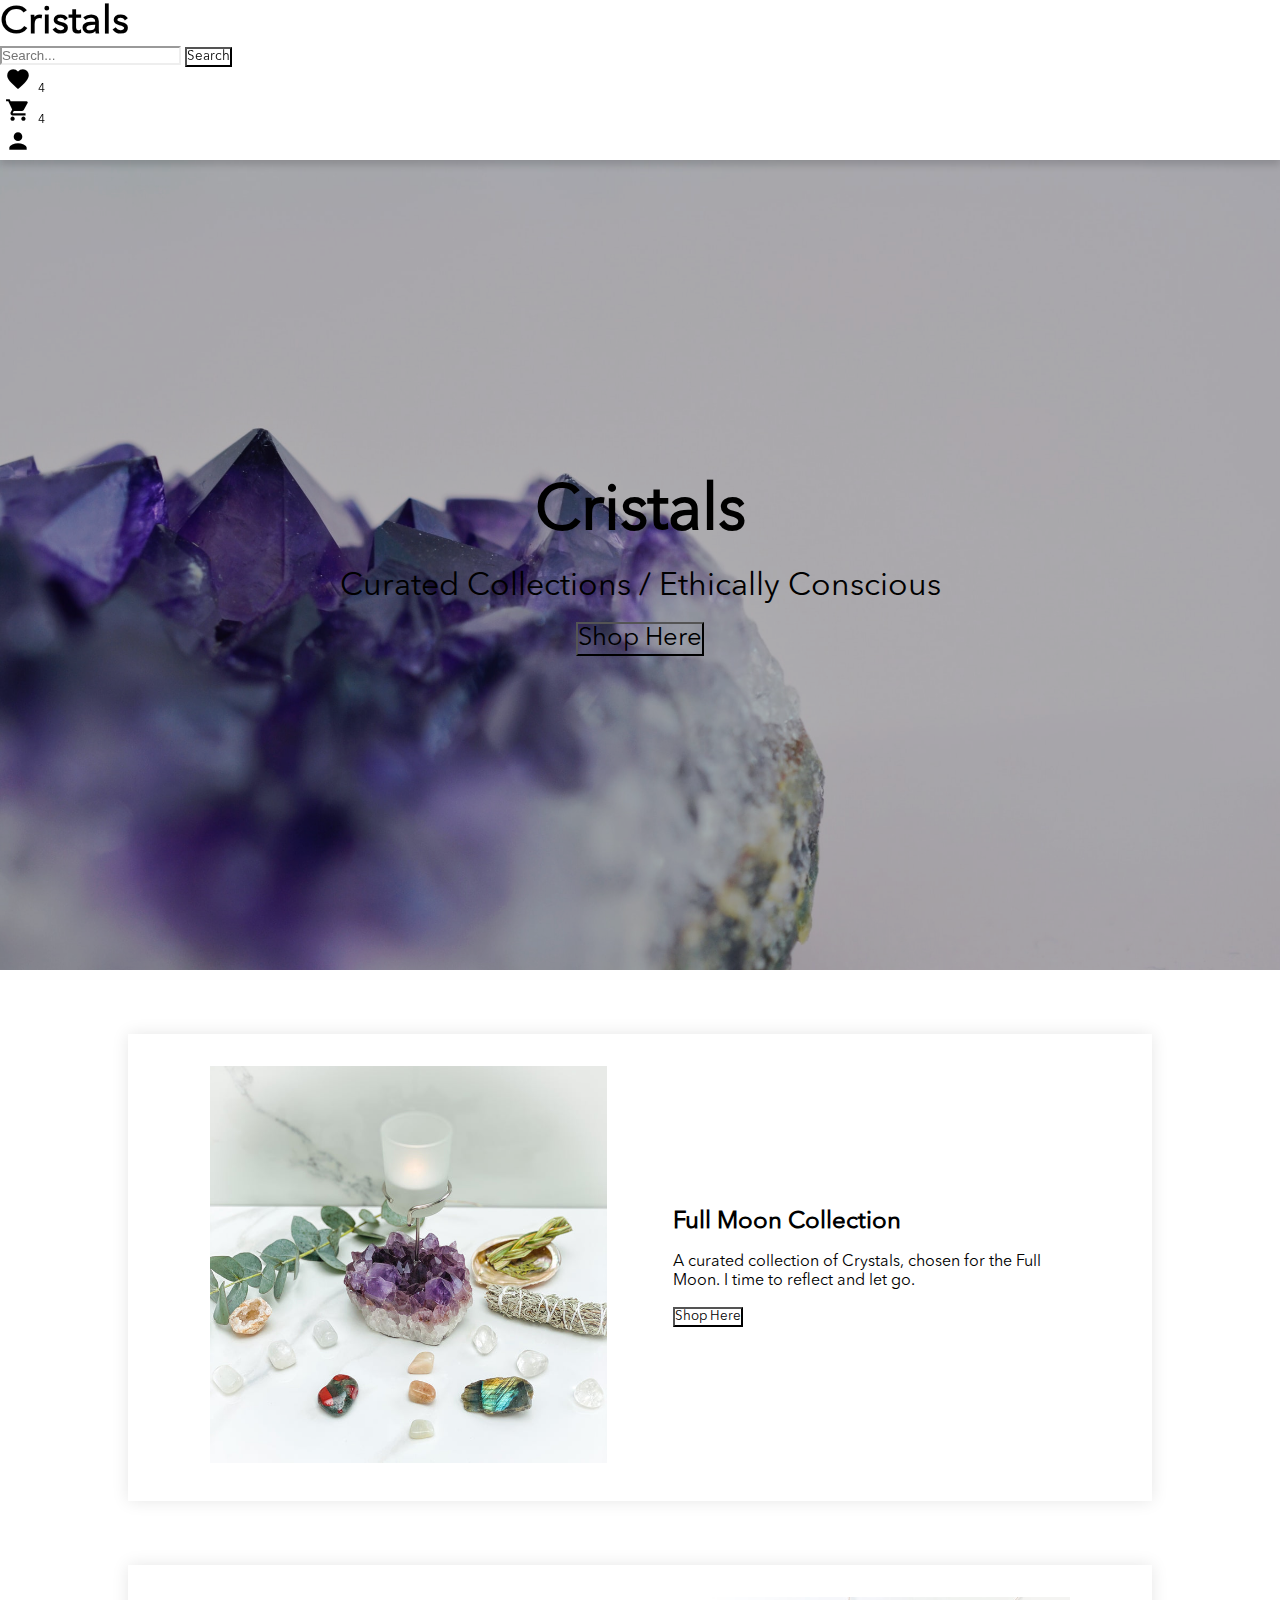
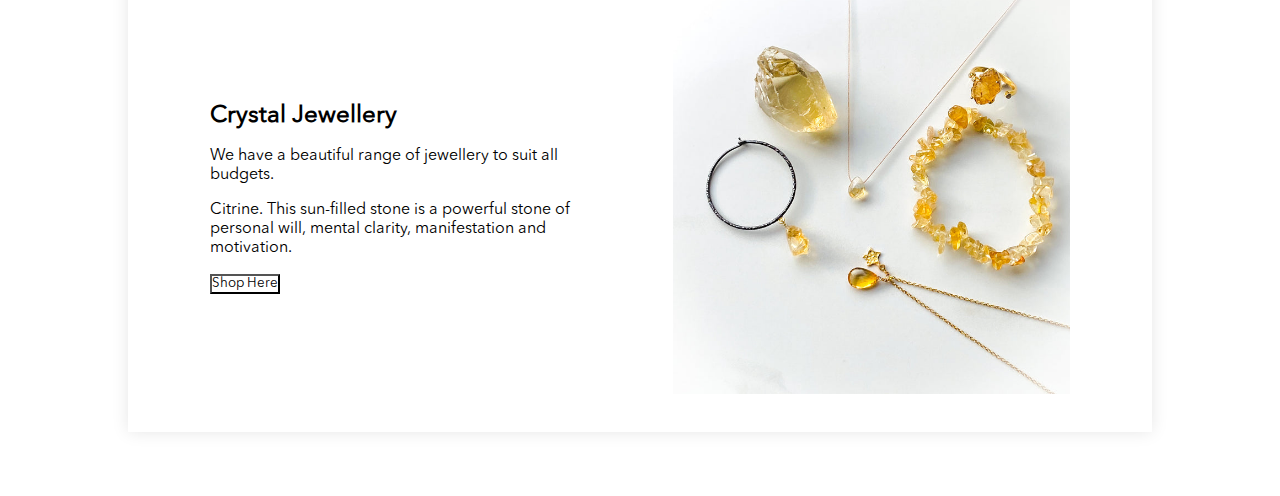
<file: index.html>
<!DOCTYPE html>
<html lang="en">
  <head>
    <meta charset="UTF-8" />
    <meta http-equiv="X-UA-Compatible" content="IE=edge" />
    <meta name="viewport" content="width=device-width, initial-scale=1.0" />
    <title>Crystals</title>
    <link
      href="https://fonts.googleapis.com/icon?family=Material+Icons"
      rel="stylesheet"
    />
    <link
      rel="stylesheet"
      href="https://crystal-ui.netlify.app/components.css"
    />
    <link rel="stylesheet" href="./styles/style.css" />
    <link rel="stylesheet" href="./styles/navbar.css" />
    <link rel="stylesheet" href="./styles/landing.css" />
  </head>
  <body>
    <nav class="nav-bar nav">
      <div class="nav-logo">
        <h1><a href="./index.html">Cristals</a></h1>
      </div>
      <div class="ct-right-nav">
        <div class="nav-searchbar">
          <input type="search" placeholder="Search..." class="ct-input" />
          <button class="ct-btn ct-violet-btn">Search</button>
        </div>
        <div class="ct-nav-user">
          <div class="ct-nav-icons icon-div">
            <div class="basic-badge">
              <a href="./wishlist.html"
                ><span class="material-icons nav-icons"> favorite </span></a
              >
              <span class="badge-pop ct-red">4</span>
            </div>
          </div>
          <div class="ct-nav-icons icon-div">
            <div class="basic-badge">
              <a href="./cart.html">
                <span class="material-icons nav-icons"> shopping_cart </span></a
              >
              <span class="badge-pop ct-red">4</span>
            </div>
          </div>
          <div class="ct-nav-icons icon-div">
            <div class="basic-badge dropdown">
              <a href="./signUp.html" class="dropBtn">
                <span class="material-icons nav-icons"> person </span></a
              >
              <div class="dropdown-content">
                <a href="./signUp.html">Sign-up</a>
                <a href="./login.html">Login</a>
              </div>
            </div>
          </div>
        </div>
      </div>
    </nav>
    <main class="hero">
      <div class="hero-container">
        <h1>Cristals</h1>
        <p>Curated Collections / Ethically Conscious</p>
        <button class="ct-btn ct-violet-btn main-cta">
          <a href="./products.html">Shop Here</a>
        </button>
      </div>
    </main>

    <section class="section-container">
      <div class="img-container">
        <img src="./images/land-product1.jpg" alt="" />
      </div>
      <div class="content">
        <h2>Full Moon Collection</h2>
        <p>
          A curated collection of Crystals, chosen for the Full Moon. I time to
          reflect and let go.
        </p>
        <button class="ct-btn ct-violet-btn">
          <a href="./products.html">Shop Here</a>
        </button>
      </div>
    </section>
    <section class="section-container">
      <div class="content">
        <h2>Crystal Jewellery</h2>
        <p>We have a beautiful range of jewellery to suit all budgets.</p>
        <p>
          Citrine. This sun-filled stone is a powerful stone of personal will,
          mental clarity, manifestation and motivation.
        </p>
        <button class="ct-btn ct-violet-btn">
          <a href="./products.html">Shop Here</a>
        </button>
      </div>
      <div class="img-container">
        <img src="./images/land-product2.jpg" alt="" />
      </div>
    </section>
  </body>
</html>
</file>
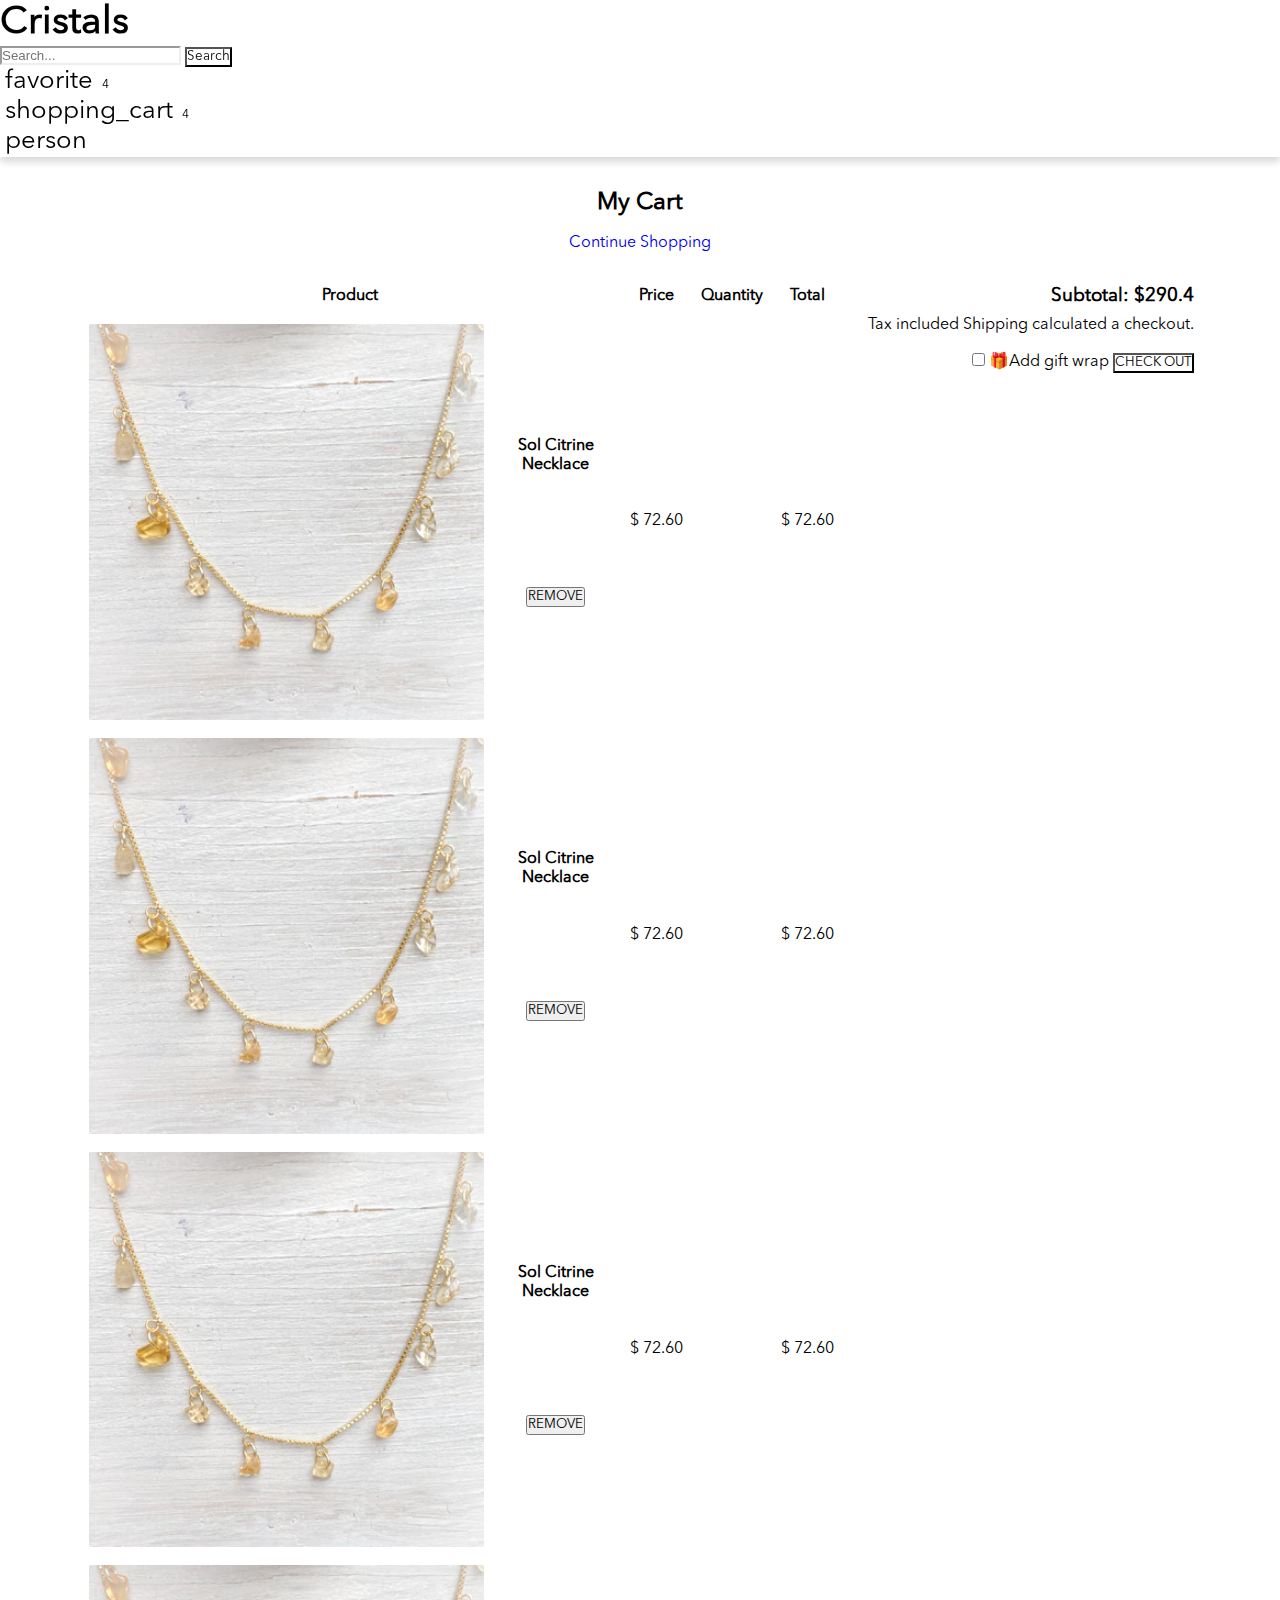
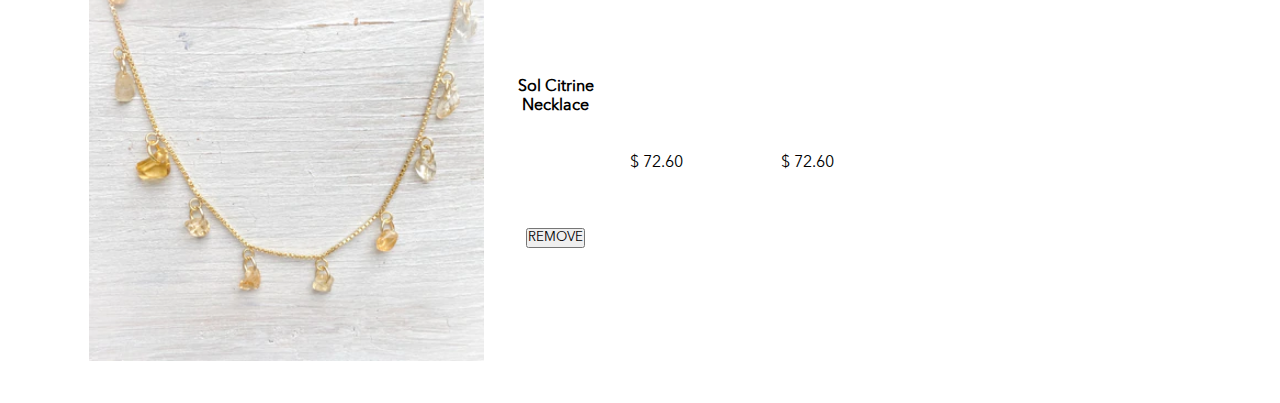
<file: cart.html>
<!DOCTYPE html>
<html lang="en">
  <head>
    <meta charset="UTF-8" />
    <meta http-equiv="X-UA-Compatible" content="IE=edge" />
    <meta name="viewport" content="width=device-width, initial-scale=1.0" />
    <title>My Cart</title>
    <link
      rel="stylesheet"
      href="https://crystal-ui.netlify.app/components.css"
    />
    <link rel="stylesheet" href="./styles/style.css" />
    <link rel="stylesheet" href="./styles/navbar.css" />
    <link rel="stylesheet" href="./styles/cart.css" />
  </head>
  <body>
    <nav class="nav-bar nav">
      <div class="nav-logo">
        <h1><a href="./index.html">Cristals</a></h1>
      </div>
      <div class="ct-right-nav">
        <div class="nav-searchbar">
          <input type="search" placeholder="Search..." class="ct-input" />
          <button class="ct-btn ct-violet-btn">Search</button>
        </div>
        <div class="ct-nav-user">
          <div class="ct-nav-icons icon-div">
            <div class="basic-badge">
              <a href="./wishlist.html"
                ><span class="material-icons nav-icons"> favorite </span></a
              >
              <span class="badge-pop ct-red">4</span>
            </div>
          </div>
          <div class="ct-nav-icons icon-div">
            <div class="basic-badge">
              <a href="./cart.html">
                <span class="material-icons nav-icons"> shopping_cart </span></a
              >
              <span class="badge-pop ct-red">4</span>
            </div>
          </div>
          <div class="ct-nav-icons icon-div">
            <div class="basic-badge dropdown">
              <a href="./signUp.html" class="dropBtn">
                <span class="material-icons nav-icons"> person </span></a
              >
              <div class="dropdown-content">
                <a href="./signUp.html">Sign-up</a>
                <a href="./login.html">Login</a>
              </div>
            </div>
          </div>
        </div>
      </div>
    </nav>
    <main class="cart-page d-flex justify-btwn">
      <h2>My Cart</h2>
      <p class="shop-link"><a href="./products.html">Continue Shopping</a></p>
      <section class="my-cart">
        <table class="cart-items">
          <tr>
            <th>Product</th>
            <th>Price</th>
            <th>Quantity</th>
            <th>Total</th>
          </tr>
          <tr>
            <td>
              <a class="d-flex-row gap-s">
                <img
                  src="./images/necklace2.jpg"
                  alt="fish"
                  class="ct-img-lg"
                />
                <div class="d-flex justify-even">
                  <h4>Sol Citrine Necklace</h4>
                  <div class="ct-card-btns">
                    <button class="ct-btn ct-red cart-remove">REMOVE</button>
                  </div>
                </div>
              </a>
            </td>
            <td>$ 72.60</td>
            <td>
              <input type="number" class="qty-input" />
            </td>
            <td>$ 72.60</td>
          </tr>
          <tr>
            <td>
              <a class="d-flex-row gap-s">
                <img
                  src="./images/necklace2.jpg"
                  alt="fish"
                  class="ct-img-lg"
                />
                <div class="d-flex justify-even">
                  <h4>Sol Citrine Necklace</h4>
                  <div class="ct-card-btns">
                    <button class="ct-btn ct-red cart-remove">REMOVE</button>
                  </div>
                </div>
              </a>
            </td>
            <td>$ 72.60</td>
            <td>
              <input type="number" class="qty-input" />
            </td>
            <td>$ 72.60</td>
          </tr>
          <tr>
            <td>
              <a class="d-flex-row gap-s">
                <img
                  src="./images/necklace2.jpg"
                  alt="fish"
                  class="ct-img-lg"
                />
                <div class="d-flex justify-even">
                  <h4>Sol Citrine Necklace</h4>
                  <div class="ct-card-btns">
                    <button class="ct-btn ct-red cart-remove">REMOVE</button>
                  </div>
                </div>
              </a>
            </td>
            <td>$ 72.60</td>
            <td>
              <input type="number" class="qty-input" />
            </td>
            <td>$ 72.60</td>
          </tr>
          <tr>
            <td>
              <a class="d-flex-row gap-s">
                <img
                  src="./images/necklace2.jpg"
                  alt="fish"
                  class="ct-img-lg"
                />
                <div class="d-flex justify-even">
                  <h4>Sol Citrine Necklace</h4>
                  <div class="ct-card-btns">
                    <button class="ct-btn ct-red cart-remove">REMOVE</button>
                  </div>
                </div>
              </a>
            </td>
            <td>$ 72.60</td>
            <td>
              <input type="number" class="qty-input" />
            </td>
            <td>$ 72.60</td>
          </tr>
        </table>

        <a class="text-card checkout d-flex gap-s">
          <div class="text-container">
            <h3>Subtotal: $290.4</h3>
            <p>Tax included Shipping calculated a checkout.</p>
          </div>
          <div class="text-card-btn">
            <label for="checkout-input">
              <input type="checkbox" id="checkout-input" /> 🎁Add gift
              wrap</label
            >
            <button class="ct-btn ct-violet-btn">CHECK OUT</button>
          </div>
        </a>
      </section>
    </main>
  </body>
</html>
</file>
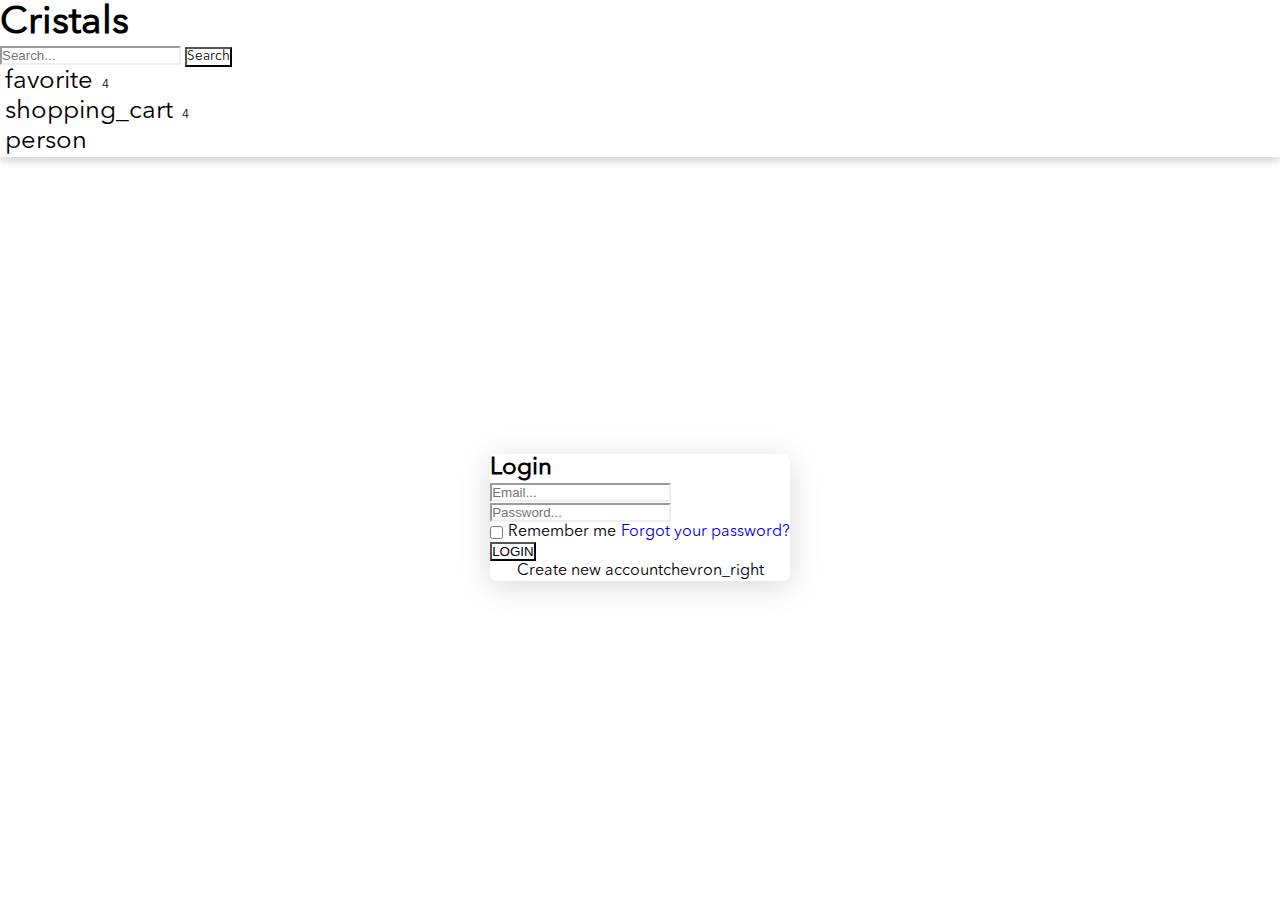
<file: login.html>
<!DOCTYPE html>
<html lang="en">
  <head>
    <meta charset="UTF-8" />
    <meta http-equiv="X-UA-Compatible" content="IE=edge" />
    <meta name="viewport" content="width=device-width, initial-scale=1.0" />
    <title>Login</title>
    <link
      rel="stylesheet"
      href="https://crystal-ui.netlify.app/components.css"
    />
    <link rel="stylesheet" href="./styles/navbar.css" />
    <link rel="stylesheet" href="./styles/style.css" />
    <link rel="stylesheet" href="./styles/signup-login.css" />
  </head>
  <body>
    <nav class="nav-bar nav">
      <div class="nav-logo">
        <h1><a href="./index.html">Cristals</a></h1>
      </div>
      <div class="ct-right-nav">
        <div class="nav-searchbar">
          <input type="search" placeholder="Search..." class="ct-input" />
          <button class="ct-btn ct-violet-btn">Search</button>
        </div>
        <div class="ct-nav-user">
          <div class="ct-nav-icons icon-div">
            <div class="basic-badge">
              <a href="./wishlist.html"
                ><span class="material-icons nav-icons"> favorite </span></a
              >
              <span class="badge-pop ct-red">4</span>
            </div>
          </div>
          <div class="ct-nav-icons icon-div">
            <div class="basic-badge">
              <a href="./cart.html">
                <span class="material-icons nav-icons"> shopping_cart </span></a
              >
              <span class="badge-pop ct-red">4</span>
            </div>
          </div>
          <div class="ct-nav-icons icon-div">
            <div class="basic-badge dropdown">
              <a href="./signUp.html" class="dropBtn">
                <span class="material-icons nav-icons"> person </span></a
              >
              <div class="dropdown-content">
                <a href="./signUp.html">Sign-up</a>
                <a href="./login.html">Login</a>
              </div>
            </div>
          </div>
        </div>
      </div>
    </nav>
    <main class="form-container">
      <form class="ct-form">
        <h2>Login</h2>
        <div class="ct-input-div">
          <input
            type="email"
            class="ct-input"
            placeholder="Email..."
            required
          />
        </div>
        <div class="ct-input-div">
          <input
            type="password"
            class="ct-input"
            placeholder="Password..."
            required
          />
        </div>

        <div class="ct-checkbox-div">
          <input type="checkbox" id="checkbox" required />
          <label for="checkbox">Remember me</label>
          <a href="####">Forgot your password?</a>
        </div>
        <button class="ct-form-btn ct-violet-btn" type="submit">LOGIN</button>
        <a href="./signUp.html" class="login-link"
          >Create new account<span class="material-icons">
            chevron_right
          </span></a
        >
      </form>
    </main>
  </body>
</html>
</file>
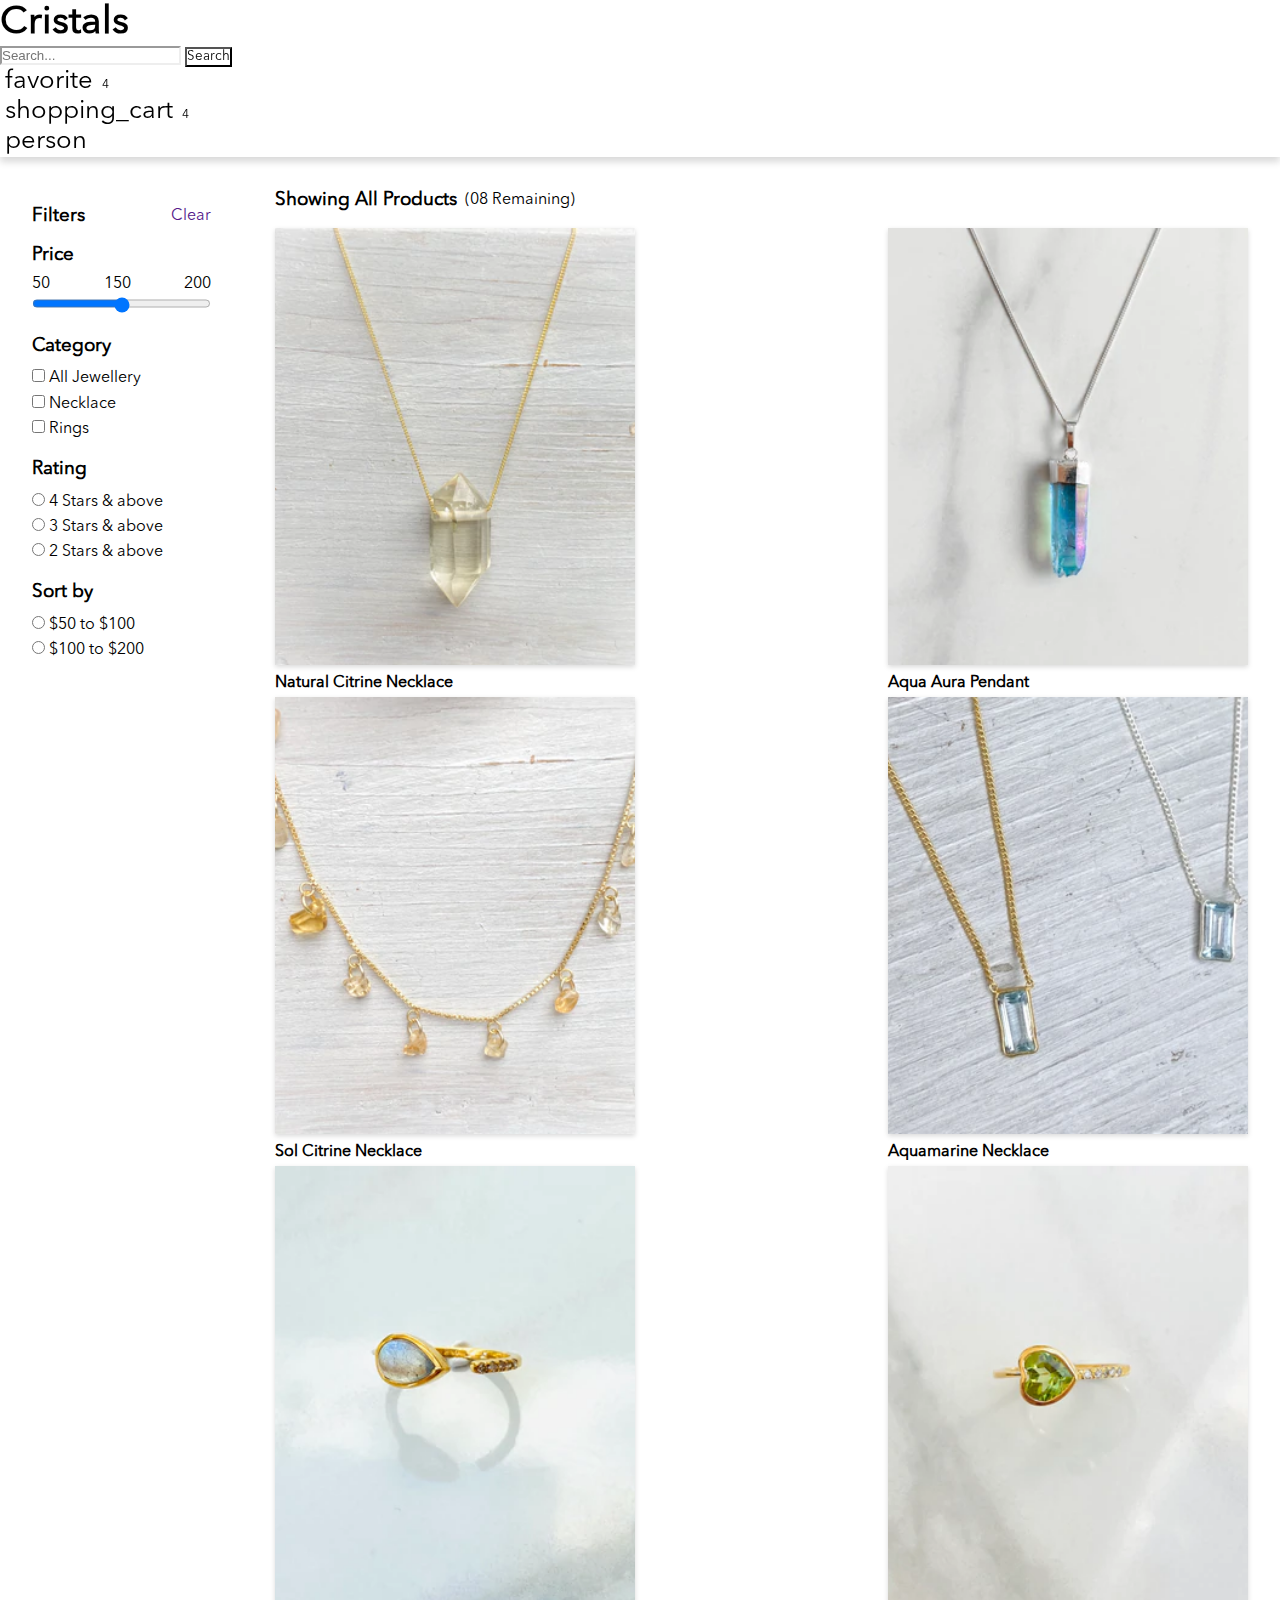
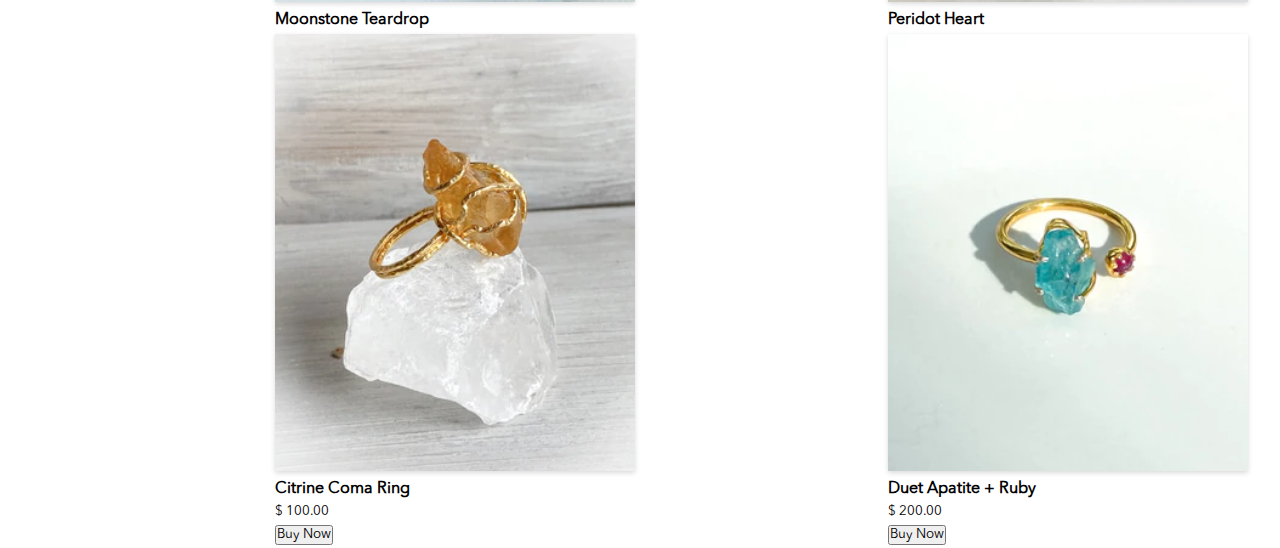
<file: products.html>
<!DOCTYPE html>
<html lang="en">
  <head>
    <meta charset="UTF-8" />
    <meta http-equiv="X-UA-Compatible" content="IE=edge" />
    <meta name="viewport" content="width=device-width, initial-scale=1.0" />
    <title>Cristal Products</title>
    <link
      rel="stylesheet"
      href="https://crystal-ui.netlify.app/components.css"
    />
    <link rel="stylesheet" href="./styles/style.css" />
    <link rel="stylesheet" href="./styles/navbar.css" />
    <link rel="stylesheet" href="./styles/filterBar.css" />
    <link rel="stylesheet" href="./styles/product.css" />
  </head>
  <body>
    <nav class="nav-bar nav">
      <div class="nav-logo">
        <h1><a href="./index.html">Cristals</a></h1>
      </div>
      <div class="ct-right-nav">
        <div class="nav-searchbar">
          <input type="search" placeholder="Search..." class="ct-input" />
          <button class="ct-btn ct-violet-btn">Search</button>
        </div>
        <div class="ct-nav-user">
          <div class="ct-nav-icons icon-div">
            <div class="basic-badge">
              <a href="./wishlist.html"
                ><span class="material-icons nav-icons"> favorite </span></a
              >
              <span class="badge-pop ct-red">4</span>
            </div>
          </div>
          <div class="ct-nav-icons icon-div">
            <div class="basic-badge">
              <a href="./cart.html">
                <span class="material-icons nav-icons"> shopping_cart </span></a
              >
              <span class="badge-pop ct-red">4</span>
            </div>
          </div>
          <div class="ct-nav-icons icon-div">
            <div class="basic-badge dropdown">
              <a href="./signUp.html" class="dropBtn">
                <span class="material-icons nav-icons"> person </span></a
              >
              <div class="dropdown-content">
                <a href="./signUp.html">Sign-up</a>
                <a href="./login.html">Login</a>
              </div>
            </div>
          </div>
        </div>
      </div>
    </nav>
    <main class="products-page">
      <section class="filter-bar">
        <div class="filter-comp flex-row">
          <h3>Filters</h3>
          <a href="" s>Clear</a>
        </div>
        <div class="filter-comp">
          <h3 class="filter-heading">Price</h3>
          <div>
            <div class="prices list">
              <label>50</label>
              <label>150</label>
              <label>200</label>
            </div>
            <input type="range" class="range" />
          </div>
        </div>
        <div class="filter-comp">
          <h3 class="filter-heading">Category</h3>
          <ul class="list">
            <li>
              <input type="checkbox" id="all" />
              <label for="all">All Jewellery</label>
            </li>
            <li>
              <input type="checkbox" id="necklace" />
              <label for="necklace">Necklace</label>
            </li>
            <li>
              <input type="checkbox" id="rings" />
              <label for="rings">Rings</label>
            </li>
          </ul>
        </div>
        <div class="filter-comp">
          <h3 class="filter-heading">Rating</h3>
          <ul class="list">
            <li>
              <input type="radio" name="rate" id="fourstar" />
              <label for="fourstar"> 4 Stars & above</label>
            </li>
            <li>
              <input type="radio" name="rate" id="threestar" />
              <label for="threestar">3 Stars & above</label>
            </li>
            <li>
              <input type="radio" name="rate" id="twostar" />
              <label for="twostar"> 2 Stars & above</label>
            </li>
          </ul>
        </div>
        <div class="filter-comp">
          <h3 class="filter-heading">Sort by</h3>
          <ul class="list">
            <li>
              <input type="radio" name="sort" id="sortzero" />
              <label for="sortzero">$50 to $100</label>
            </li>
            <li>
              <input type="radio" name="sort" id="sortone" />
              <label for="sortone">$100 to $200</label>
            </li>
          </ul>
        </div>
      </section>
      <div class="products-container">
        <div class="products-qty-div">
          <h3>Showing All Products</h3>
          <p>(08 Remaining)</p>
        </div>
        <section class="products">
          <a class="ct-basic-card">
            <img src="./images/necklace1.jpg" alt="" class="ct-img-lg" />
            <div class="ct-product-stats">
              <h4>Natural Citrine Necklace</h4>
              <small>$ 547.00</small>
              <div class="ct-card-btns">
                <button class="ct-btn ct-gray-bd">Buy Now</button>
              </div>
            </div>
          </a>
          <a class="ct-basic-card">
            <img src="./images/necklace4.jpg" alt="fish" class="ct-img-lg" />
            <div class="ct-product-stats">
              <h4>Aqua Aura Pendant</h4>
              <small>$ 54.48</small>
              <div class="ct-card-btns">
                <button class="ct-btn ct-gray-bd">Buy Now</button>
              </div>
            </div>
          </a>
          <a class="ct-basic-card">
            <img src="./images/necklace2.jpg" alt="fish" class="ct-img-lg" />
            <div class="ct-product-stats">
              <h4>Sol Citrine Necklace</h4>
              <small>$ 72.60</small>
              <div class="ct-card-btns">
                <button class="ct-btn ct-gray-bd">Buy Now</button>
              </div>
            </div>
          </a>
          <a class="ct-basic-card">
            <img src="./images/necklace3.jpg" alt="fish" class="ct-img-lg" />
            <div class="ct-product-stats">
              <h4>Aquamarine Necklace</h4>
              <small>$ 47.67</small>
              <div class="ct-card-btns">
                <button class="ct-btn ct-gray-bd">Buy Now</button>
              </div>
            </div>
          </a>

          <a class="ct-basic-card">
            <img src="./images/ring1.jpg" alt="fish" class="ct-img-lg" />
            <div class="ct-product-stats">
              <h4>Moonstone Teardrop</h4>
              <small>$ 86.20</small>
              <div class="ct-card-btns">
                <button class="ct-btn ct-gray-bd">Buy Now</button>
              </div>
            </div>
          </a>
          <a class="ct-basic-card">
            <img src="./images/ring2.jpg" alt="fish" class="ct-img-lg" />
            <div class="ct-product-stats">
              <h4>Peridot Heart</h4>
              <small>$ 96.00</small>
              <div class="ct-card-btns">
                <button class="ct-btn ct-gray-bd">Buy Now</button>
              </div>
            </div>
          </a>
          <a class="ct-basic-card">
            <img src="./images/ring3.jpg" alt="fish" class="ct-img-lg" />
            <div class="ct-product-stats">
              <h4>Citrine Coma Ring</h4>
              <small>$ 100.00</small>
              <div class="ct-card-btns">
                <button class="ct-btn ct-gray-bd">Buy Now</button>
              </div>
            </div>
          </a>
          <a class="ct-basic-card">
            <img src="./images/ring4.jpg" alt="fish" class="ct-img-lg" />
            <div class="ct-product-stats">
              <h4>Duet Apatite + Ruby</h4>
              <small>$ 200.00</small>
              <div class="ct-card-btns">
                <button class="ct-btn ct-gray-bd">Buy Now</button>
              </div>
            </div>
          </a>
        </section>
      </div>
    </main>
  </body>
</html>
</file>
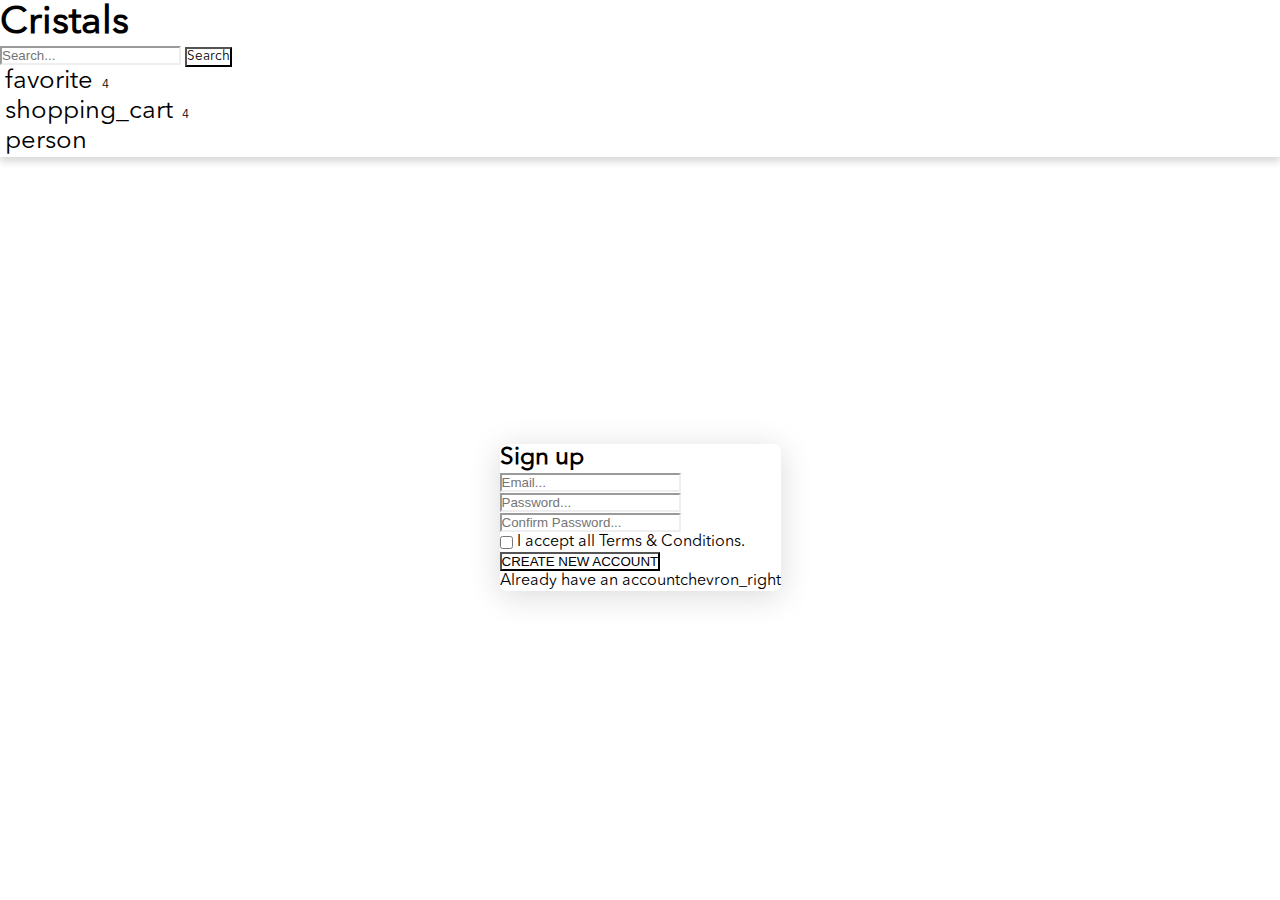
<file: signUp.html>
<!DOCTYPE html>
<html lang="en">
  <head>
    <meta charset="UTF-8" />
    <meta http-equiv="X-UA-Compatible" content="IE=edge" />
    <meta name="viewport" content="width=device-width, initial-scale=1.0" />
    <title>Sign Up</title>
    <link
      rel="stylesheet"
      href="https://crystal-ui.netlify.app/components.css"
    />
    <link rel="stylesheet" href="./styles/navbar.css" />
    <link rel="stylesheet" href="./styles/style.css" />
    <link rel="stylesheet" href="./styles/signup-login.css" />
  </head>
  <body>
    <nav class="nav-bar nav">
      <div class="nav-logo">
        <h1><a href="./index.html">Cristals</a></h1>
      </div>
      <div class="ct-right-nav">
        <div class="nav-searchbar">
          <input type="search" placeholder="Search..." class="ct-input" />
          <button class="ct-btn ct-violet-btn">Search</button>
        </div>
        <div class="ct-nav-user">
          <div class="ct-nav-icons icon-div">
            <div class="basic-badge">
              <a href="./wishlist.html"
                ><span class="material-icons nav-icons"> favorite </span></a
              >
              <span class="badge-pop ct-red">4</span>
            </div>
          </div>
          <div class="ct-nav-icons icon-div">
            <div class="basic-badge">
              <a href="./cart.html">
                <span class="material-icons nav-icons"> shopping_cart </span></a
              >
              <span class="badge-pop ct-red">4</span>
            </div>
          </div>
          <div class="ct-nav-icons icon-div">
            <div class="basic-badge dropdown">
              <a href="./signUp.html" class="dropBtn">
                <span class="material-icons nav-icons"> person </span></a
              >
              <div class="dropdown-content">
                <a href="./signUp.html">Sign-up</a>
                <a href="./login.html">Login</a>
              </div>
            </div>
          </div>
        </div>
      </div>
    </nav>
    <main class="form-container">
      <form class="ct-form">
        <h2>Sign up</h2>
        <div class="ct-input-div">
          <input
            type="email"
            class="ct-input"
            placeholder="Email..."
            required
          />
        </div>
        <div class="ct-input-div">
          <input
            type="password"
            class="ct-input"
            placeholder="Password..."
            required
          />
        </div>
        <div class="ct-input-div">
          <input
            type="password"
            class="ct-input"
            placeholder="Confirm Password..."
            required
          />
        </div>
        <div class="ct-checkbox-div">
          <input type="checkbox" id="checkbox" required />
          <label for="checkbox">I accept all Terms & Conditions.</label>
        </div>

        <button class="ct-form-btn ct-violet-btn" type="submit">
          CREATE NEW ACCOUNT
        </button>
        <a href="./login.html" class="login-link"
          >Already have an account<span class="material-icons">
            chevron_right
          </span></a
        >
      </form>
    </main>
  </body>
</html>
</file>
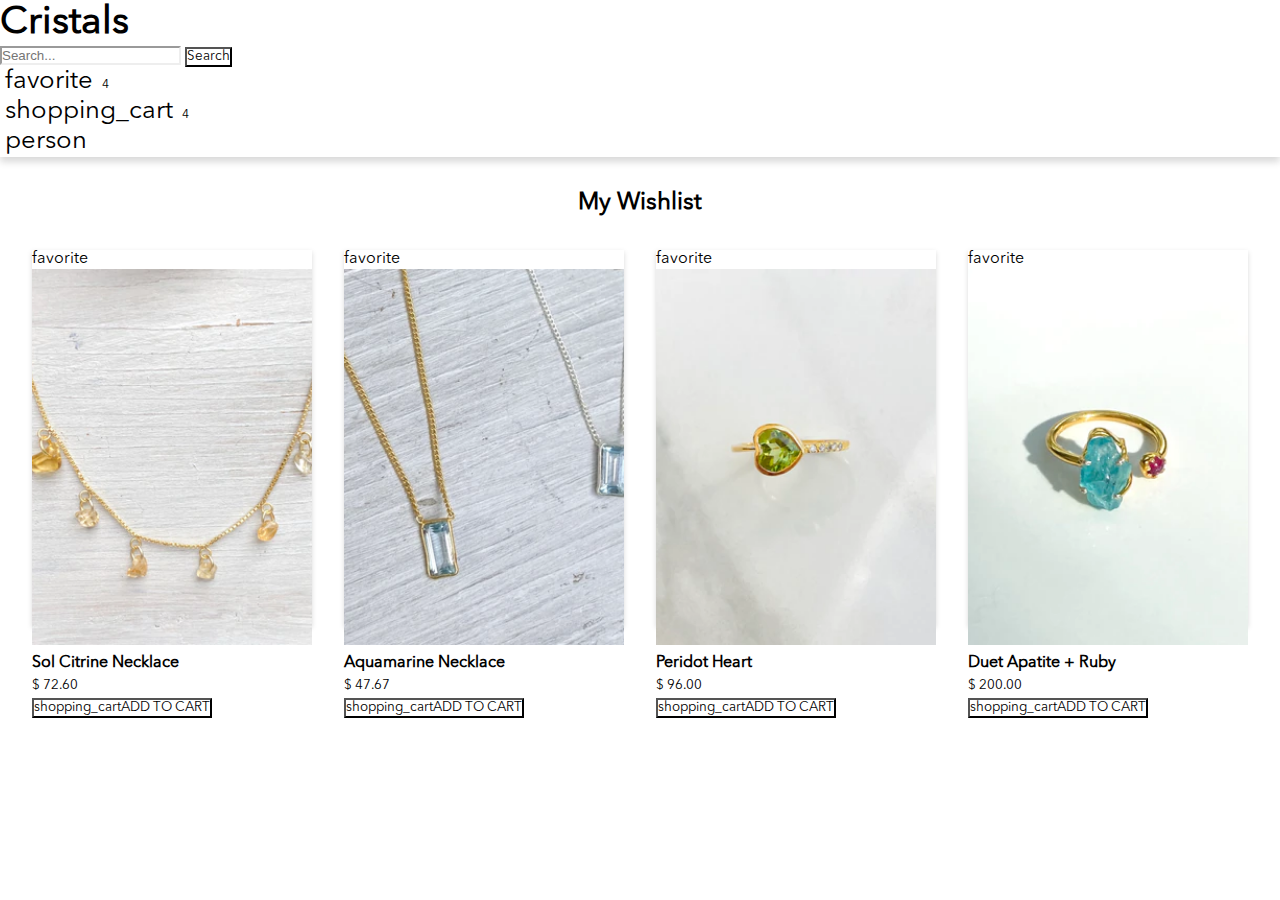
<file: wishlist.html>
<!DOCTYPE html>
<html lang="en">
  <head>
    <meta charset="UTF-8" />
    <meta http-equiv="X-UA-Compatible" content="IE=edge" />
    <meta name="viewport" content="width=device-width, initial-scale=1.0" />
    <title>Wishlist</title>
    <link
      rel="stylesheet"
      href="https://crystal-ui.netlify.app/components.css"
    />
    <link rel="stylesheet" href="./styles/style.css" />
    <link rel="stylesheet" href="./styles/navbar.css" />
    <link rel="stylesheet" href="./styles/filterBar.css" />
    <link rel="stylesheet" href="./styles/product.css" />
    <link rel="stylesheet" href="./styles/wishlist.css" />
  </head>
  <body>
    <nav class="nav-bar nav">
      <div class="nav-logo">
        <h1><a href="./index.html">Cristals</a></h1>
      </div>
      <div class="ct-right-nav">
        <div class="nav-searchbar">
          <input type="search" placeholder="Search..." class="ct-input" />
          <button class="ct-btn ct-violet-btn">Search</button>
        </div>
        <div class="ct-nav-user">
          <div class="ct-nav-icons icon-div">
            <div class="basic-badge">
              <a href="./wishlist.html"
                ><span class="material-icons nav-icons"> favorite </span></a
              >
              <span class="badge-pop ct-red">4</span>
            </div>
          </div>
          <div class="ct-nav-icons icon-div">
            <div class="basic-badge">
              <a href="./cart.html">
                <span class="material-icons nav-icons"> shopping_cart </span></a
              >
              <span class="badge-pop ct-red">4</span>
            </div>
          </div>
          <div class="ct-nav-icons icon-div">
            <div class="basic-badge dropdown">
              <a href="./signUp.html" class="dropBtn">
                <span class="material-icons nav-icons"> person </span></a
              >
              <div class="dropdown-content">
                <a href="./signUp.html">Sign-up</a>
                <a href="./login.html">Login</a>
              </div>
            </div>
          </div>
        </div>
      </div>
    </nav>
    <main class="wishlist-page">
      <h2>My Wishlist</h2>
      <section class="wishlist-items">
        <a class="ct-basic-card">
          <span class="material-icons ct-card-wish">favorite</span>
          <img src="./images/necklace2.jpg" alt="fish" class="ct-img-lg" />
          <div class="ct-product-stats">
            <h4>Sol Citrine Necklace</h4>
            <small>$ 72.60</small>
            <div class="ct-card-btns">
              <button class="ct-btn ct-violet-btn">
                <span class="material-icons">shopping_cart</span>ADD TO CART
              </button>
            </div>
          </div>
        </a>
        <a class="ct-basic-card">
          <span class="material-icons ct-card-wish">favorite</span>
          <img src="./images/necklace3.jpg" alt="fish" class="ct-img-lg" />
          <div class="ct-product-stats">
            <h4>Aquamarine Necklace</h4>
            <small>$ 47.67</small>
            <div class="ct-card-btns">
              <button class="ct-btn ct-violet-btn">
                <span class="material-icons">shopping_cart</span>ADD TO CART
              </button>
            </div>
          </div>
        </a>
        <a class="ct-basic-card">
          <span class="material-icons ct-card-wish">favorite</span>
          <img src="./images/ring2.jpg" alt="fish" class="ct-img-lg" />
          <div class="ct-product-stats">
            <h4>Peridot Heart</h4>
            <small>$ 96.00</small>
            <div class="ct-card-btns">
              <button class="ct-btn ct-violet-btn">
                <span class="material-icons">shopping_cart</span>ADD TO CART
              </button>
            </div>
          </div>
        </a>
        <a class="ct-basic-card">
          <span class="material-icons ct-card-wish">favorite</span>
          <img src="./images/ring4.jpg" alt="fish" class="ct-img-lg" />
          <div class="ct-product-stats">
            <h4>Duet Apatite + Ruby</h4>
            <small>$ 200.00</small>
            <div class="ct-card-btns">
              <button class="ct-btn ct-violet-btn">
                <span class="material-icons">shopping_cart</span>ADD TO CART
              </button>
            </div>
          </div>
        </a>
      </section>
    </main>
  </body>
</html>
</file>
<file: styles/style.css>
/* @import url("http://fonts.cdnfonts.com/css/avenir-next-lt-pro"); */
@import url("/fonts/AvenirNextLTPro-Regular.otf");

@font-face {
  font-family: "Avenir Next";
  src: url("/fonts/AvenirNextLTPro-Regular.otf") format("truetype");
  font-weight: normal;
  font-style: normal;
}
* {
  box-sizing: border-box;
  margin: 0;
  padding: 0;
}

body {
  font-family: "Avenir Next";
  background: var(--gray-100);
  color: var(--gray-500);
  letter-spacing: 1.6;
}
img {
  width: 100%;
  height: 100%;
  object-fit: cover;
}
a {
  text-decoration: none;
}

.ct-btn {
  font-family: "Avenir Next";
}
input[type="checkbox"] {
  accent-color: var(--violet-500);
}
</file>
<file: styles/navbar.css>
/* navbar styles below  */
.nav {
  color: var(--violet-700);
  background: var(--gray-100);
  position: sticky;
  top: 0;
  box-shadow: 0 5px 7px rgba(0, 0, 0, 0.15);
  z-index: 5;
}
.nav-logo {
  font-size: 1.2rem;
  font-weight: 300;
  cursor: pointer;
}
.nav-icons {
  font-size: 1.6rem;
  cursor: pointer;
  transition: all 250ms ease;
}
.nav-logo a {
  text-decoration: none;
  color: var(--violet-700);
  transition: all 250ms ease;
}
.nav-logo a:hover {
  color: var(--gray-500);
}
span.nav-icons:hover {
  color: var(--gray-500);
}
.icon-div {
  margin: 0 0.3rem;
}
.basic-badge a {
  color: var(--violet-700);
}
.badge-pop {
  font-size: 12px;
  padding: 0 0.2rem;
}
.ct-input {
  border-color: var(--violet-500);
}
.ct-violet-btn {
  background-color: var(--violet-700);
  color: var(--gray-100);
  transition: all ease 250ms;
}
.ct-violet-btn:hover {
  background-color: var(--gray-500);
}

/* On hover dropDown  */

.dropdown-content {
  display: none;
  position: fixed;
  background-color: var(--gray-100);
  box-shadow: 0 5px 2rem rgba(0, 0, 0, 0.15);
  z-index: 3;
}

.dropdown-content a {
  color: var(--violet-700);
  padding: 12px 16px;
  text-decoration: none;
  display: block;
}

/* Change color of dropdown links on hover */
.dropdown-content a:hover {
  background-color: var(--violet-300);
  right: 0.6rem;
}

/* Show the dropdown menu on hover */
.dropdown:hover .dropdown-content {
  display: block;
  right: 0.6rem;
}
</file>
<file: styles/landing.css>
/* Hero section styles  */
.hero {
  background-image: url("../images/landing.jpg");
  background-repeat: no-repeat;
  background-size: cover;
}
.hero-container {
  display: flex;
  align-items: center;
  justify-content: center;
  flex-direction: column;
  width: 100%;
  height: 90vh;
  text-align: center;
  color: var(--gray-100);
  font-size: 2rem;
  background: rgba(0, 0, 0, 0.25);
}
.hero-container h1 {
  padding: 1rem;
}
.ct-btn a {
  text-decoration: none;
  color: var(--gray-100);
}
.main-cta {
  font-size: 1.6rem;
  margin: 1rem;
}
/* Section container styles below  */
.section-container {
  max-width: 80%;
  min-width: 300px;
  margin: 4rem auto;
  display: flex;
  flex-wrap: wrap;
  justify-content: space-evenly;
  align-items: center;
  padding: 2rem 1rem;
  box-shadow: 0 0 1rem rgba(0, 0, 0, 0.1);
}
.section-container h2 {
  color: var(--gray-700);
}
.img-container {
  max-width: 40%;
}

.content {
  max-width: 40%;
  display: flex;
  align-items: flex-start;
  flex-direction: column;
  flex-wrap: wrap;
  gap: 1rem;
}
</file>
<file: styles/cart.css>
table,
th {
  text-align: center;
  border-bottom: 1px solid var(--gray-300);
}
th,
tr,
td {
  padding: 0.5rem;
}
.my-cart {
  margin-top: 1.5rem;
  display: flex;
}

.d-flex {
  display: flex;
  flex-direction: column;
  align-items: center;
}
.d-flex-row {
  display: flex;
  flex-direction: row;
}
.justify-btwn {
  justify-content: space-between;
}
.justify-even {
  justify-content: space-evenly;
}
.gap-s {
  gap: 1rem;
}
.cart-page {
  padding: 2rem;
  flex-wrap: wrap;
}
.shop-link {
  margin-top: 1rem;
}

.qty-input {
  padding: 0.5rem;
  width: 3.5rem;
  border: 1px solid var(--gray-500);
  outline: none;
  background-color: var(--gray-100);
}
.ct-product-stats h4 {
  color: var(--gray-700);
}

.checkout {
  text-align: end;
  align-items: flex-end;
  justify-content: start;
  padding: 0.5rem;
  color: var(--gray-700);
  margin-left: 1rem;
}
.checkout h3 {
  padding-bottom: 0.5rem;
}
</file>
<file: styles/signup-login.css>
.form-container {
  height: 80vh;
  display: flex;
  align-items: center;
  justify-content: center;
}
.ct-form {
  border: none;
  border-radius: 7px;
  box-shadow: 0 5px 2rem rgba(0, 0, 0, 0.15);
}
.ct-form h2 {
  color: var(--gray-700);
}
.ct-violet-btn {
  margin: 0;
}
.ct-checkbox-div {
  display: flex;
  align-items: center;
  gap: 0.3rem;
  flex-wrap: wrap;
}
.login-link {
  display: flex;
  justify-content: center;
  align-items: center;
  color: var(--gray-500);
}
.login-link:hover {
  color: var(--gray-700);
}
</file>
<file: styles/filterBar.css>
.filter-bar {
  width: 18.75rem;
  min-height: 80vh;
  border-right: 1px solid var(--gray-300);
  padding: 2rem;
}

.filter-comp {
  display: flex;

  justify-content: space-between;
  margin: 1rem 0;
  flex-direction: column;
}

.flex-row {
  flex-direction: row;
  align-items: center;
}
.filter-heading {
  margin-bottom: 0.5rem;
}
.prices {
  display: flex;
  justify-content: space-between;
}
.range {
  padding-top: 0.2rem;
  width: 100%;
}

.list {
  list-style: none;
}
.list li {
  padding: 0.2rem 0;
}
.list input,
label {
  cursor: pointer;
}
</file>
<file: styles/product.css>
/* Products styles  */
.products-page {
  display: flex;
}

.products-container {
  width: 100%;
  margin: 2rem;
}
.products-qty-div {
  display: flex;
  flex-wrap: wrap;
  align-items: center;
  gap: 0.5rem;
}
.products {
  padding: 1rem 0;
  display: flex;
  justify-content: space-between;
  flex-wrap: wrap;
  gap: 2rem;
}

.ct-basic-card {
  align-items: flex-start;
  box-shadow: 0 2px 5px rgba(0, 0, 0, 0.15);
  cursor: pointer;
}
.ct-product-stats {
  flex-wrap: wrap;
}
.ct-product-stats > * {
  padding: 0.2rem 0;
}
.ct-product-stats h4 {
  color: var(--gray-700);
}
</file>
<file: styles/wishlist.css>
.wishlist-page {
  padding: 2rem;
  display: flex;
  flex-direction: column;
  align-items: center;
}
.wishlist-items {
  display: flex;
  margin: 2rem 0;
  gap: 2rem;
}
</file>
